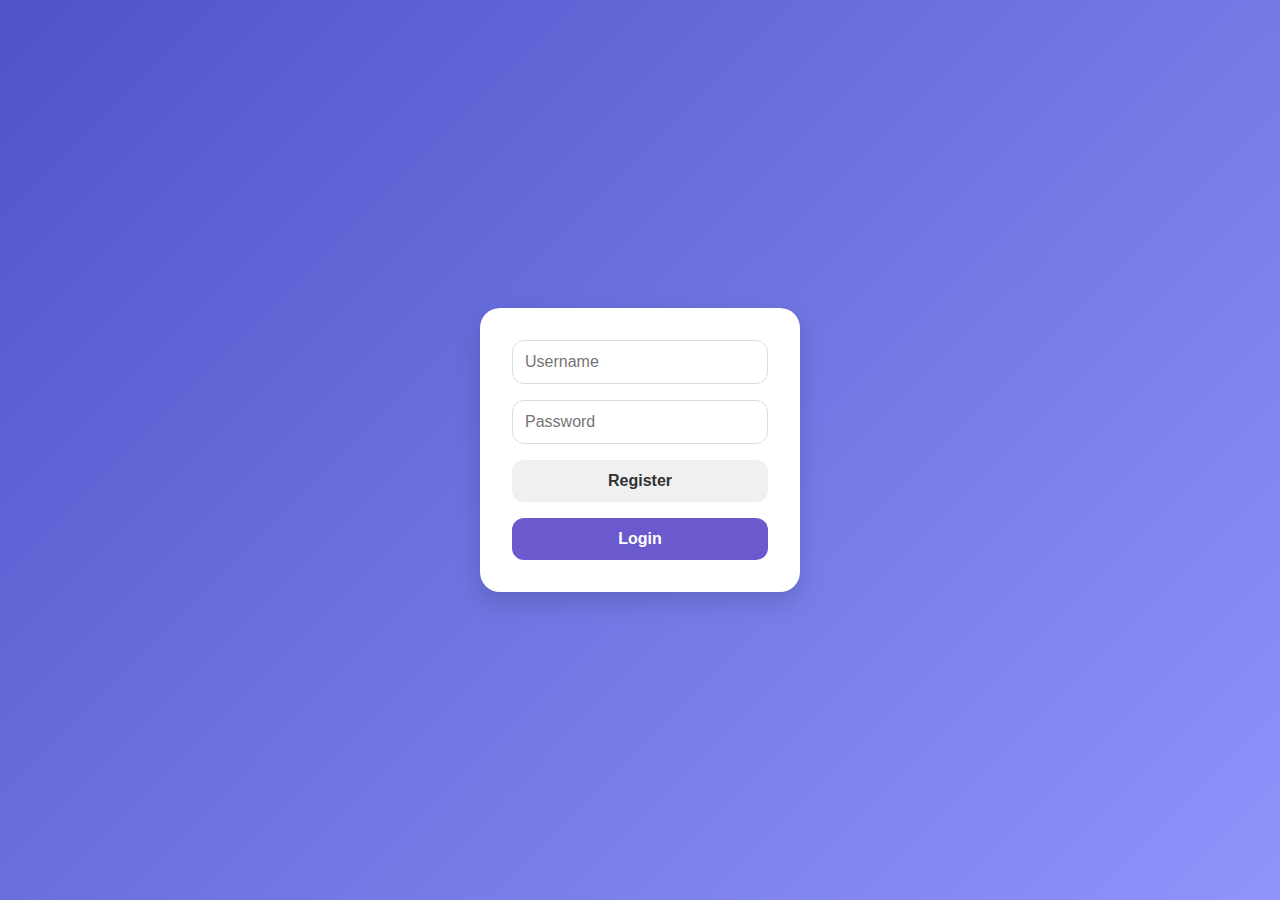
<file: frontend/index.html>
<!DOCTYPE html>
<html lang="de">

<head>
    <meta charset="UTF-8">
    <meta name="viewport" content="width=device-width, initial-scale=1.0">
    <title>Login</title>
    <!-- Script wird defer geladen, damit DOM verfügbar ist -->
    <link rel="stylesheet" href="style.css">
    <script type="module" src="script.js" defer></script>
</head>

<body>
    <div id="loginForm">
        <input type="text" id="username" placeholder="Username">
        <input type="password" id="password" placeholder="Password">
        <button id="registerBtn">Register</button>
        <button id="loginBtn">Login</button>
    </div>

    <div id="welcome" style="display:none;">
        <p id="greeting"></p>
        <button id="logoutBtn">Logout</button>
    </div>
</body>

</html>
</file>
<file: frontend/style.css>
/* Reset and base styles */
* {
    margin: 0;
    padding: 0;
    box-sizing: border-box;
    font-family: "Inter", Arial, sans-serif;
}

body {
    height: 100vh;
    display: flex;
    justify-content: center;
    align-items: center;
    background: linear-gradient(135deg, #4e54c8, #8f94fb);
}

/* Login "bubble" */
#loginForm {
    background: #fff;
    padding: 2rem;
    border-radius: 1.25rem;
    box-shadow: 0 10px 25px rgba(0, 0, 0, 0.15);
    display: flex;
    flex-direction: column;
    gap: 1rem;
    width: 100%;
    max-width: 320px;
    text-align: center;
}

/* Input fields */
#loginForm input {
    padding: 0.75rem;
    border: 1px solid #ddd;
    border-radius: 0.75rem;
    font-size: 1rem;
    transition: border-color 0.2s, box-shadow 0.2s;
}

#loginForm input:focus {
    border-color: #6a5acd;
    box-shadow: 0 0 0 3px rgba(106, 90, 205, 0.2);
    outline: none;
}

/* Buttons */
#loginForm button {
    padding: 0.75rem;
    border: none;
    border-radius: 0.75rem;
    font-size: 1rem;
    font-weight: 600;
    cursor: pointer;
    transition: transform 0.1s ease-in, background 0.2s;
}

#registerBtn {
    background: #f0f0f0;
    color: #333;
}

#registerBtn:hover {
    background: #e0e0e0;
}

#loginBtn {
    background: #6a5acd;
    color: white;
}

#loginBtn:hover {
    background: #5a4ac8;
}

#loginForm button:active {
    transform: scale(0.97);
}

/* Welcome screen */
#welcome {
    background: #fff;
    padding: 2rem;
    border-radius: 1.25rem;
    box-shadow: 0 10px 25px rgba(0, 0, 0, 0.15);
    text-align: center;
}

#welcome p {
    font-size: 1.2rem;
    margin-bottom: 1rem;
}

#logoutBtn {
    background: #ff4c4c;
    color: white;
    border: none;
    padding: 0.75rem 1.25rem;
    border-radius: 0.75rem;
    cursor: pointer;
    font-size: 1rem;
    font-weight: 600;
    transition: background 0.2s, transform 0.1s;
}

#logoutBtn:hover {
    background: #e04343;
}

#logoutBtn:active {
    transform: scale(0.97);
}
</file>
